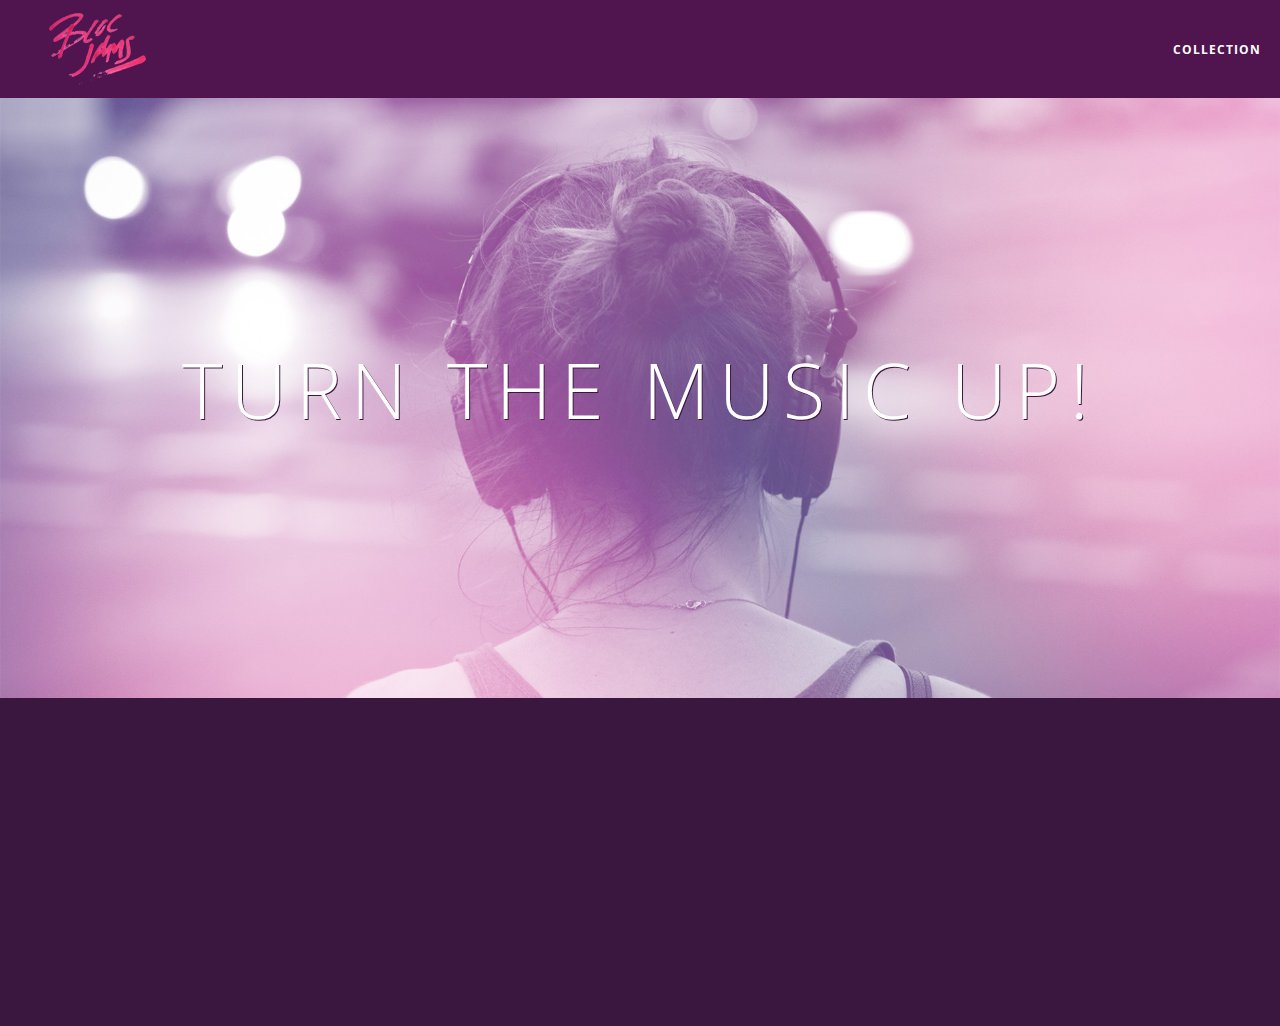
<file: index.html>
<!DOCTYPE html>
<html>
  <head>
    <meta charset="utf-8">
    <title>Bloc Jams</title>
    <meta name="viewport" content="width=device-width, initial-scale=1">
    <link rel="stylesheet" type="text/css" href="http://fonts.googleapis.com/css?family=Open+Sans:400,800,600,700,300">
    <link rel="stylesheet" type="text/css" href="http://code.ionicframework.com/ionicons/2.0.1/css/ionicons.min.css">
    <link rel="stylesheet" type="text/css" href="styles/normalize.css">
    <link rel="stylesheet" type="text/css" href="styles/main.css">
    <link rel="stylesheet" type="text/css" href="styles/landing.css">
  </head>
  <body class="landing">
    <nav class="navbar"> <!-- navigation bar -->
        <a href="index.html" class="logo">
          <img src="assets/images/bloc_jams_logo.png" alt="bloc jams logo">
        </a>
        <div class="links-container">
            <a href="collection.html" class="navbar-link">collection</a>
          </div>
    </nav>
    <section class="hero-content"> <!-- hero content -->
      <h1 class="hero-title">Turn the music up!</h1>
    </section>
    <section class="selling-points container clearfix"> <!-- selling points -->
        <div class="point column third">
            <span class="ion-music-note"></span>
            <h5 class="point-title">Choose your music</h5>
            <p class="point-description">The world is full of music; why should you have to listen to music that someone else chose?</p>
      </div>
      <div class="point column third">
          <span class="ion-radio-waves"></span>
          <h5 class="point-title">Unlimited, streaming, ad-free</h5>
          <p class="point-description">No arbitrary limits. No distractions.</p>
      </div>
      <div class="point column third">
          <span class="ion-iphone"></span>
          <h5 class="point-title">Mobile enabled</h5>
          <p class="point-description">Listen to your music on the go. This streaming service is available on all mobile platforms.</p>
      </div>
    </section>
    <script src="https://code.jquery.com/jquery-2.1.3.min.js"></script>
    <script src="scripts/utilities.js"></script>
    <script src="scripts/landing.js"></script>
  </body>
</html>
</file>
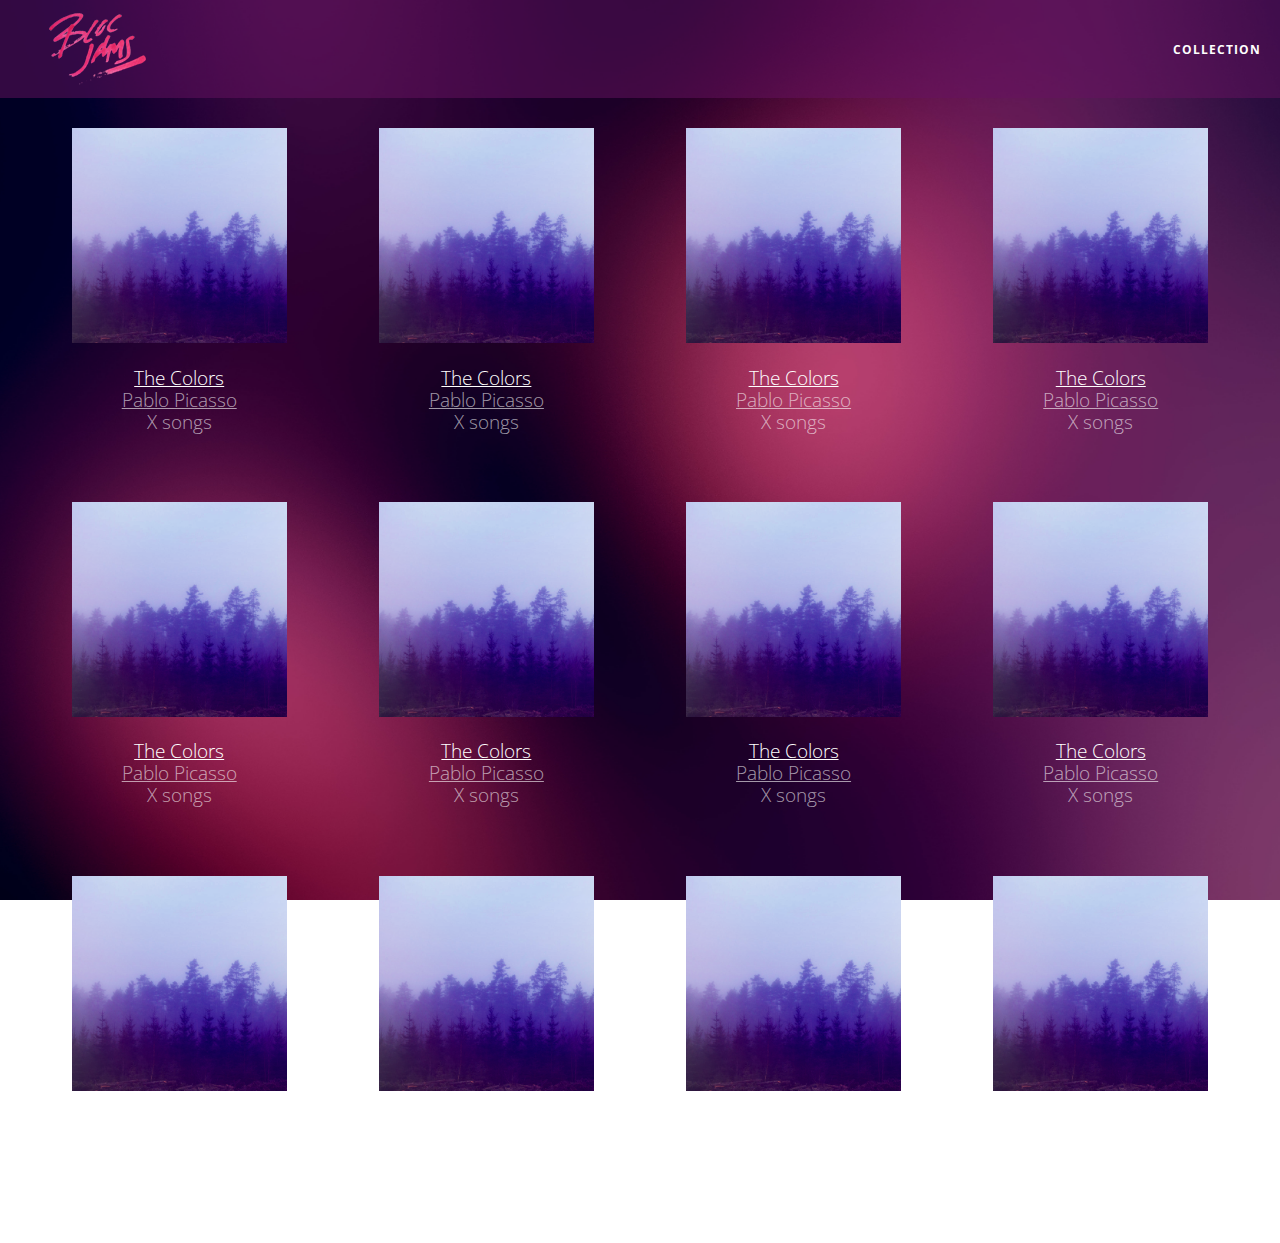
<file: collection.html>
<!DOCTYPE html>
<html>
    <head>
        <title>Bloc Jams</title>
        <meta name="viewport" content="width=device-width, initial-scale=1">
        <link rel="stylesheet" type="text/css" href="https://fonts.googleapis.com/css?family=Open+Sans:400,800,600,700,300">
        <link rel="stylesheet" type="text/css" href="https://code.ionicframework.com/ionicons/2.0.1/css/ionicons.min.css">
        <link rel="stylesheet" type="text/css" href="styles/normalize.css">
        <link rel="stylesheet" type="text/css" href="styles/main.css">
        <link rel="stylesheet" type="text/css" href="styles/collection.css">
    </head>
    <body class="collection">
        <nav class="navbar"> <!-- nav bar -->
            <a href="index.html" class="logo">
                <img src="assets/images/bloc_jams_logo.png" alt="bloc jams logo">
            </a>
            <div class="links-container">
                <a href="collection.html" class="navbar-link">collection</a>
            </div>
        </nav>

        <section class="album-covers container clearfix">
     </section>
     <script src="https://code.jquery.com/jquery-2.1.3.min.js"></script>
     <script src="scripts/collection.js"></script>
    </body>
</html>
</file>
<file: styles/main.css>
*, *::before, *::after {
     -moz-box-sizing: border-box;
     -webkit-box-sizing: border-box;
     box-sizing: border-box;
 }
html {
    height: 100%; /* makes sure our HTML takes up 100% of the browser window */
    font-size: 100%;
}

body {
    font-family: 'Open Sans'; /* sets our font to the "Open Sans" typeface */
    color: white;             /* sets the text color to white */
    min-height: 100%;         /* says the height of the body must be, at minimum, 100% of the window */
}
.navbar {
    position: relative;
    padding: 0.5rem;
    background-color: rgb(101,18,95,0.5);
    z-index: 1;
}

.navbar .logo {
    position: relative; /* positioning will be explained in a resource */
    left: 2rem;
    cursor: pointer;
}

.navbar .links-container {
    display: table;
    position: absolute;
    top: 0;
    right: 0;
    height: 100px;
    color: white;
}

.links-container .navbar-link {
    display: table-cell;
    position: relative;
    height: 100%;
    padding-left: 1rem;
    padding-right: 1rem;
    vertical-align: middle;
    color: white;
    font-size: 0.625rem;
    letter-spacing: 0.05rem;
    font-weight: 700;
    text-transform: uppercase;
    text-decoration: none;
    cursor: pointer;
}

.links-container .navbar-link:hover {
    color: rgb(233,50,117);
}

.links-container:active {
   color: rgb(233,50,117);
   background-color: white;
}
.container {
     margin: 0 auto;
     max-width: 64rem;
 }

 .container.narrow {
    max-width: 56rem;
}

/* Medium and small screens (640px) */
 @media (min-width: 640px) {
     html {font-size: 112%; }

     .column {
         float: left;
         padding-left: 1rem;
         padding-right: 1rem;
     }

     .column.full { width: 100%; }
     .column.two-thirds { width: 66.7%; }
     .column.half { width: 50%; }
     .column.third { width: 33.3%; }
     .column.fourth { width: 25%; }
     .column.flow-opposite { float: right; }
 }

 /* Large screens (1024px) */
 @media (min-width: 1024px) {
     html {font-size: 120%; }
 }

 .clearfix::after {
   content: ".";
   visibility: hidden;
   display: block;
   height: 0;
   clear: both;
}
</file>
<file: styles/landing.css>
body.landing {
    background-color: rgb(58,23,63); /* sets the background color to an RGB value (see below) */
}
.hero-content {
    position: relative; /* positioning will be explained in a resource */
    min-height: 600px;  /* hero content element must be _at least_ 600 pixels */
    background-image: url(../assets/images/bloc_jams_background.jpg);
    background-repeat: no-repeat;
    background-position: center center;
    background-size: cover;
}
.hero-content .hero-title {
    position: absolute;             /* positioning will be explained in a resource */
    top: 40%;                       /* positioning will be explained in a resource */
    -webkit-transform: translateY(-50%);
    -moz-transform: translateY(-50%);
    -ms-transform: translateY(-50%);
    transform: translateY(-50%);
    width: 100%;                    /* makes sure the title inhabits the full width of its container */
    text-align: center;             /* aligns text in the horizontal center of the element */
    font-size: 4rem;                /* specifies the size of the font in root em units */
    font-weight: 300;               /* makes the font thinner or lighter weight */
    text-transform: uppercase;      /* transforms the text to be all uppercase lettering */
    letter-spacing: 0.5rem;         /* puts 0.5 root ems worth of space between each letter */
    text-shadow: 1px 1px 0px rgb(58,23,63); /* creates a shadow underneath the text for readability over the image */
}
.selling-points {
     position: relative;
 }

 .point {
     position: relative;
     padding: 2rem;
     text-align: center;
     opacity: 0;
     -webkit-transform: scaleX(0.9) translateY(3rem) rotate(.5turn);
     -moz-transform: scaleX(0.9) translateY(3rem) rotate(.5turn);
     transform: scaleX(0.9) translateY(3rem) rotate(.5turn);
     -webkit-transition: all 0.25s ease-in-out;
     -moz-transition: all 0.25s ease-in-out;
     transition: all 0.25s ease-in-out;
     -webkit-transition-delay: 0.2s;
     -moz-transition-delay: 0.2s;
     transition-delay: 0.2s;
 }

 .point .point-title {
     font-size: 1.25rem;
 }

 .ion-music-note,
 .ion-radio-waves,
 .ion-iphone {
     color: rgb(233,50,117);
     font-size: 5rem;
 }
</file>
<file: styles/collection.css>
body.collection {
     background-image: url(../assets/images/blurred_backgrounds/blur_bg_2.jpg);
     background-repeat: no-repeat;
     background-attachment: fixed;
     background-position: center center;
     background-size: cover;
 }

 .album-covers {
     position: relative;
 }

 .collection-album-container {
     position: relative;
     margin-top: 30px;
     margin-bottom: 20px;
     text-align: center;
 }

 .collection-album-container .caption {
     margin-top: 10px;
 }

 .collection-album-container .caption p {
     font-size: 1rem;
     font-weight: 300;
     color: rgba(255, 255, 255, 0.6);
 }

 .collection-album-container .caption p a {
     color: rgba(255, 255, 255, 0.6);
 }

 .collection-album-container .caption p a.album-name {
     color: white;
 }

 .collection-album-container img {
     width: 80%;
 }
</file>
